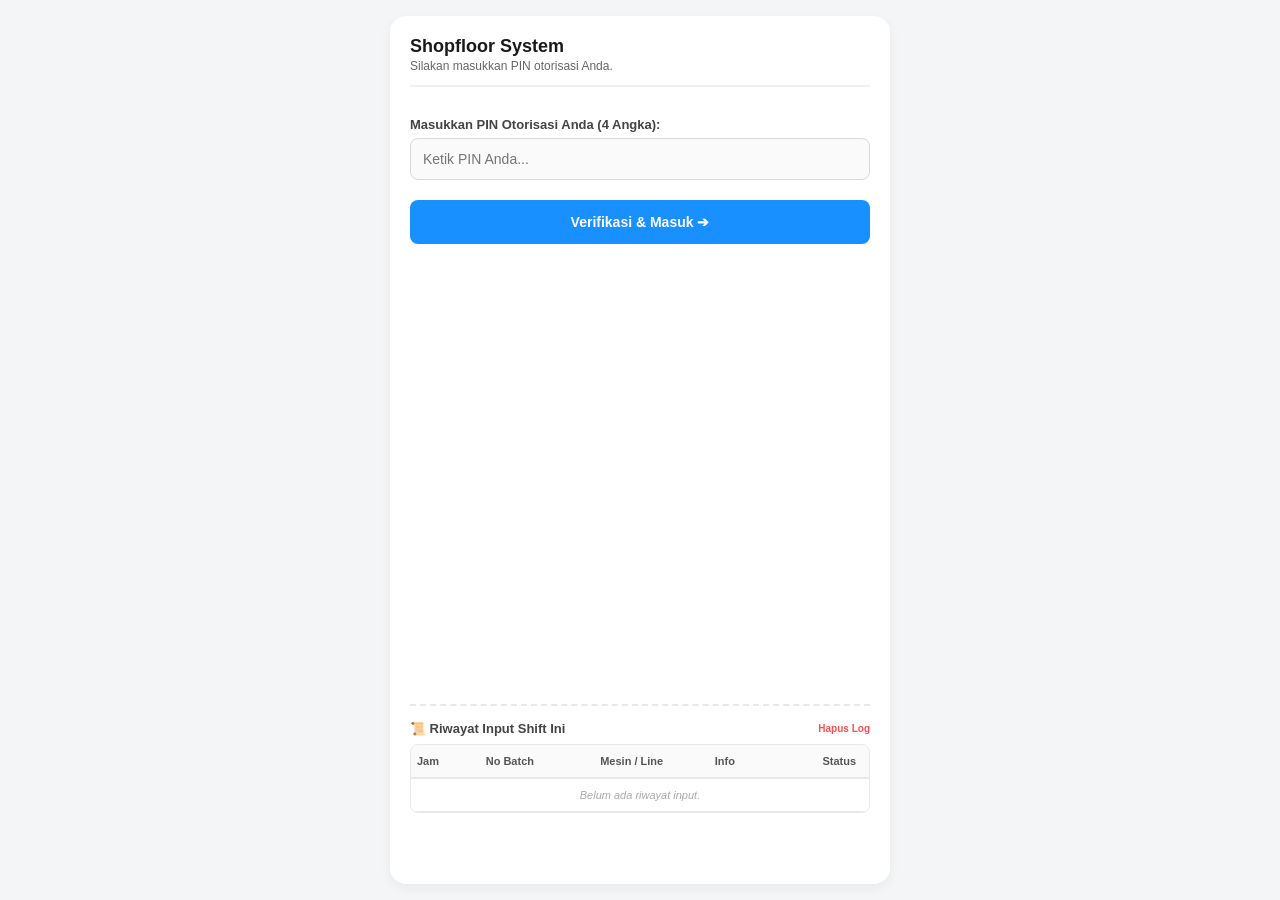
<file: index.html>
<!DOCTYPE html>
<html lang="id">
<head>
  <meta charset="UTF-8">
  <meta name="viewport" content="width=device-width, initial-scale=1.0">
  <title>Smart Shopfloor Dashboard</title>
  <!-- HUBUNGKAN KE FILE CSS EKSTERNAL -->
  <link rel="stylesheet" href="style.css">
</head>
<body>

<div class="app-container">
  <!-- HEADER PANEL -->
  <div class="header">
    <h1 id="txt-app-title">Shopfloor System</h1>
    <p id="txt-app-subtitle">Silakan masukkan PIN otorisasi Anda.</p>
    <button id="btn-logout" class="btn-logout" onclick="logoutAplikasi()">Keluar / Ganti PIN</button>
  </div>

  <!-- SECTION 1: LOGIN PIN -->
  <div id="sec-login" class="card-section" style="display: block;">
    <label for="input-pin">Masukkan PIN Otorisasi Anda (4 Angka):</label>
    <input type="password" id="input-pin" inputmode="numeric" pattern="[0-9]*" placeholder="Ketik PIN Anda..." onkeyup="cekPINPanjangKarakter()" />
    <button id="btn-login-submit" class="btn btn-primary" style="margin-top: 10px;" onclick="verifikasiPINKeBackend()">Verifikasi & Masuk ➔</button>
    <p id="txt-login-loading" style="font-size: 12px; color: #1890ff; text-align: center; margin-top: 10px; display: none; font-weight: 600;">🔄 Menghubungi server, mohon tunggu...</p>
  </div>

  <!-- =========================================================================
     🎀 LAYAR PEMILIHAN ROLE (INTERMEDIATE ROLE SELECTOR)
     ========================================================================= -->
<section id="sec-role-selector" style="display: none; max-width: 400px; margin: 40px auto; padding: 25px; background: #ffffff; border-radius: 12px; box-shadow: 0 4px 15px rgba(0,0,0,0.08); text-align: center;">
  <h3 style="margin-bottom: 8px; color: #262626; font-family: sans-serif; font-weight: 700;">Pilih Ruang Kerja Shift Ini</h3>
  <p style="font-size: 13px; color: #8c8c8c; margin-bottom: 24px; font-family: sans-serif;">Silakan tentukan form pelaporan yang ingin Anda isi saat ini.</p>
  
  <button type="button" onclick="pilihAksesRoleKerja('SIC')" style="width: 100%; padding: 14px; background: #1890ff; color: white; border: none; border-radius: 8px; font-weight: bold; font-size: 15px; margin-bottom: 14px; cursor: pointer; transition: background 0.2s;">
    📝 Catat Aktivitas Jam-Jaman (SIC)
  </button>
  
  <button type="button" onclick="pilihAksesRoleKerja('OEE')" style="width: 100%; padding: 14px; background: #52c41a; color: white; border: none; border-radius: 8px; font-weight: bold; font-size: 15px; cursor: pointer; transition: background 0.2s;">
    📊 Rekap Hasil Akhir Shift (OEE)
  </button>
</section>

  <!-- SECTION 2: FILTER DATA UNIVERSAL -->
  <div id="sec-filter" class="card-section">
    <!-- Generator Batch Baru Khusus SIC Mixing -->
    <div id="block-mixing-generator" style="display: none; background: #fff7e6; padding: 12px; border-radius: 8px; margin-bottom: 10px; border: 1px dashed #ffd591;">
      <label style="color: #d46b08; margin-top:0;">⚠️ Khusus SIC Mixing (Buat Batch Hulu):</label>
      <input type="text" id="input-batch-baru" placeholder="Ketik No Batch Baru..." style="margin-bottom: 6px;" />
      <button class="btn btn-primary" style="padding: 6px; font-size: 11px; background: #fa8c16;" onclick="generateBatchBaru()">Generate Batch</button>
    </div>

    <!-- 1. SEARCHABLE DROPDOWN NO BATCH -->
    <label for="select-batch">1. Pilih / Cari Nomor Batch Aktif:</label>
    <input type="text" id="select-batch" list="list-batch-aktif" placeholder="Ketik untuk mencari No Batch..." onchange="evaluasiKondisiTampilanUniversal()" />
    <datalist id="list-batch-aktif"></datalist>

    <!-- KONDISI A: FILTER OPERATOR/STAFF (SIC, QC, OEE) -->
    <div id="block-staff-filter-options">
      <div id="block-brand-and-machine-selectors">
        <!-- 2. SEARCHABLE DROPDOWN SUBBRAND -->
        <label for="select-subbrand">2. Pilih / Cari Subbrand Master:</label>
        <input type="text" id="select-subbrand" list="list-subbrand-aktif" placeholder="Ketik untuk mencari subbrand..." />
        <datalist id="list-subbrand-aktif"></datalist>

        <!-- 3. SEARCHABLE DROPDOWN NAMA MESIN -->
        <label for="select-mesin">3. Pilih / Cari Nama Mesin / Proses:</label>
        <input type="text" id="select-mesin" list="list-mesin-universal" placeholder="Ketik untuk mencari nama mesin..." onchange="evaluasiKondisiTampilanUniversal()" />
        <datalist id="list-mesin-universal"></datalist>

        <!-- 4. NOMOR MESIN ISIAN SINGKAT MANUAL -->
        <label id="lbl-select-no-mesin" for="select-no-mesin">4. Nomor Mesin / Line (Input Manual):</label>
        <input type="text" id="select-no-mesin" placeholder="Ketik nomor mesin fisis lapangan (misal: Line #1)..." />
      </div>

      <!-- KONDISIONAL INPUT PENANDA SPLIT BATCH EYESHADOW -->
      <div id="block-conditional-eyeshadow-kit" style="display: none; background: #fffbe6; padding: 14px; border: 1px dashed #ffe58f; border-radius: 8px; margin-top: 12px; margin-bottom: 4px; animation: fadeIn 0.3s;">
        <label for="input-eyeshadow-kit-digit" style="color: #d46b08; margin-top:0;">⚠️ Penanda Sub-Batch (Proses Press Eyeshadow):</label>
        <input type="number" id="input-eyeshadow-kit-digit" min="1" max="9" placeholder="Digunakan untuk kit (Isi Angka)..." onkeyup="kalkulasiLivePreviewSplitBatch()" />
        <p style="font-size: 11px; color:#555; margin-top: 2px;">No Batch tujuan di database: <b id="lbl-preview-split-batch" style="color:#096dd9;">—</b></p>
      </div>

      <!-- Parameter Tambahan Khusus Filter OEE Staff -->
      <div id="block-oee-extra-filter" style="display: none;">
        <label for="oee-spv">5. SPV Penanggung Jawab:</label>
        <select id="oee-spv"></select>
        
        <label for="oee-tanggal">6. Tanggal Produksi:</label>
        <input type="date" id="oee-tanggal" />

        <label for="oee-area">7. Area Kerja (Dinamis DB_Mesin):</label>
        <select id="oee-area"></select>
      </div>
    </div>

    <!-- KONDISI B: PREVIEW RINGKASAN DATA KUMULATIF (KHUSUS TIM SPV) -->
    <div id="block-spv-resume-view" style="display: none; margin-top: 10px;">
      <label style="color: #1890ff;">📝 Resume Akumulasi Performa Batch Saat Ini:</label>
      <div class="resume-card">
        <div class="resume-item"><span>Tanggal Mulai</span><span id="res-tgl">—</span></div>
        <div class="resume-item"><span>Varian Produk</span><span id="res-varian">—</span></div>
        <div class="resume-item"><span>Total Output (Pcs)</span><span id="res-output">0 Pcs</span></div>
        <div class="resume-item"><span>Total Reject (Pcs)</span><span id="res-reject" style="color:#cf1322;">0 Pcs</span></div>
        <div class="resume-item"><span>Total Reproses (Kg)</span><span id="res-repro" style="color:#d46b08;">0 Kg</span></div>
        <div class="resume-item"><span>Total Waktu Operasional</span><span id="res-waktu-kerja" style="color:#111;">—</span></div>
      </div>
    </div>

    <!-- GERBANG TOMBOL TIM SIC -->
    <div id="gate-sic" style="display: none;">
      <label>Pilih Status Aktivitas Jam Ini Untuk Membuka Form:</label>
      <div class="status-gate-grid">
        <button class="btn-gate gate-mulai" onclick="bukaFormDenganStatus('MULAI')">🟢 Mulai</button>
        <button class="btn-gate gate-sedang" onclick="bukaFormDenganStatus('SEDANG PROSES')">⚡ Sedang Proses</button>
        <button class="btn-gate gate-istirahat" onclick="bukaFormDenganStatus('ISTIRAHAT')">🟡 Istirahat</button>
        <button class="btn-gate gate-sanitasi" onclick="bukaFormDenganStatus('SANITASI')">🟢 Sanitasi</button>
        <button class="btn-gate gate-selesai" onclick="bukaFormDenganStatus('SELESAI')">⚫ Selesai</button>
      </div>
    </div>

    <!-- GERBANG TOMBOL QC, OEE, DAN MAINTENANCE -->
    <button id="btn-gate-universal" class="btn btn-primary" style="margin-top: 15px;" onclick="bukaFormDenganStatus('NORMAL')">Mulai Monitoring ➔</button>

    <!-- GERBANG LOCK SPV CLOSE OUT -->
    <button id="btn-gate-spv-close" class="btn btn-danger" style="margin-top: 20px; display: none;" onclick="eksekusiLockCloseOutSPVServer()">🔒 Verifikasi & Close Out Batch</button>
  </div>

  <!-- SECTION 3: FORM INPUT KUSTOM STAFF -->
  <div id="sec-form" class="card-section">
    <!-- TIM SIC FORM -->
    <div id="form-sic" style="display: none;">
      <h3 id="txt-status-sic-badge" style="margin-bottom: 12px; font-size:14px; color:#1890ff;">Status: SEDANG PROSES</h3>
      <label for="sic-output">Jumlah Output Kumulatif Jam Ini (Pcs):</label>
      <input type="number" id="sic-output" placeholder="0" min="0" />
      <label for="sic-alasan">Alasan Khusus (Jika ada kondisi tertentu):</label>
      <textarea id="sic-alasan" rows="3" placeholder="Ketik alasan khusus fisis lapangan..."></textarea>
    </div>

    <!-- TIM QC FORM -->
    <div id="form-qc" style="display: none;">
      <label>Pilih Status Monitoring Anda:</label>
      <div class="status-group-flex">
        <button id="btn-qc-status-awal" class="toggle-btn" onclick="setQCStatus('AWAL')">Awal Monitoring</button>
        <button id="btn-qc-status-akhir" class="toggle-btn" onclick="setQCStatus('AKHIR')">Akhir Monitoring</button>
      </div>
      <label for="qc-reject">Jumlah Reject (Pcs):</label>
      <input type="number" id="qc-reject" placeholder="0" min="0" />
      <label for="qc-repro">Jumlah Reproses (Kg):</label>
      <input type="number" id="qc-repro" placeholder="0" min="0" />
      <label for="qc-alasan">Alasan Terjadinya Reject / Reproses:</label>
      <textarea id="qc-alasan" rows="3" placeholder="Ketik alasan penyebab reject atau reproses..."></textarea>
    </div>

    <!-- TIM OEE STAFF FORM -->
    <div id="form-oee" style="display: none;">
      <div style="display:grid; grid-template-columns: 1fr 1fr; gap:10px;">
        <div><label for="oee-jam-mulai">Jam Mulai:</label><input type="time" id="oee-jam-mulai" /></div>
        <div><label for="oee-jam-selesai">Jam Selesai:</label><input type="time" id="oee-jam-selesai" /></div>
      </div>
      <label for="oee-istirahat">Waktu Istirahat (Menit):</label>
      <input type="number" id="oee-istirahat" placeholder="0" min="0" />
      <label for="oee-capaian">Capaian Produksi (Pcs):</label>
      <input type="number" id="oee-capaian" placeholder="0" min="0" />
      <label for="oee-mp">Jumlah Man Power (Orang):</label>
      <input type="number" id="oee-mp" placeholder="0" min="0" />
      <label for="oee-rusak">Jumlah Bahan Kemas Rusak:</label>
      <input type="number" id="oee-rusak" placeholder="0" min="0" />
      <label for="oee-alasan-rusak">Alasan Bahan Kemas Rusak:</label>
      <textarea id="oee-alasan-rusak" rows="2" placeholder="Ketik alasan..."></textarea>

      <!-- SEARCHABLE DROPDOWN VARIAN DETAIL -->
      <label for="oee-varian">8. Varian Detail (Searchable Dropdown):</label>
      <input type="text" id="oee-varian" list="list-varian-oee" placeholder="Ketik untuk mencari varian produk..." />
      <datalist id="list-varian-oee"></datalist>
    </div>

    <!-- TIM MAINTENANCE FORM -->
    <div id="form-maintenance" style="display: none;">
      <label>Status Pekerjaan:</label>
      <div class="status-group-flex">
        <button id="btn-maint-mulai" class="toggle-btn" onclick="setMaintenanceStatus('MULAI')">🟢 Mulai Kerja</button>
        <button id="btn-maint-selesai" class="toggle-btn" onclick="setMaintenanceStatus('SELESAI')">⚫ Selesai Kerja</button>
      </div>

      <label for="maint-search-mesin">Nama Mesin (Searchable Dropdown):</label>
      <input type="text" id="maint-search-mesin" list="list-mesin-maintenance" placeholder="Ketik untuk mencari nama mesin..." />
      <datalist id="list-mesin-maintenance"></datalist>

      <label for="maint-input-no-mesin">Nomor Mesin (Input Manual):</label>
      <input type="text" id="maint-input-no-mesin" placeholder="Ketik nomor/ID spesifik mesin..." />

      <label for="maint-jenis-rusak">Jenis Kerusakan (Input Manual):</label>
      <textarea id="maint-jenis-rusak" rows="2" placeholder="Ketik deskripsi fisis kerusakan komponen..."></textarea>

      <div id="block-maint-conditional-selesai" style="display: none; animation: fadeIn 0.2s;">
        <label for="maint-hasil">Hasil Pengerjaan:</label>
        <select id="maint-hasil">
          <option value="Baik">Baik (Selesai Total)</option>
          <option value="Perbaikan Sementara">Perbaikan Sementara</option>
          <option value="Tidak bisa diperbaiki">Tidak bisa diperbaiki</option>
        </select>

        <label for="maint-rekomendasi">Rekomendasi / Solusi:</label>
        <input type="text" id="maint-rekomendasi" placeholder="Ketik solusi jangka pendek/panjang..." />
      </div>
    </div>

    <!-- SUBMIT ACTIONS -->
    <button class="btn btn-success" style="margin-top: 15px;" onclick="kirimDataKeSpreadsheetServer()">🚀 Kirim Data Ke Server</button>
    <button class="btn" style="background:#f0f0f0; color:#333; margin-top: 8px; font-size:12px;" onclick="kembaliKeFilter()">⬅ Kembali</button>
  </div>

  <!-- SECTION 4: PANEL HISTORY LOG (SCROLLABLE) -->
  <div id="sec-history">
    <h3 style="font-size: 13px; font-weight: 700; color: #444; display: flex; justify-content: space-between; align-items: center;">
      <span>📜 Riwayat Input Shift Ini</span>
      <button onclick="clearHistoryLokal()" style="font-size: 10px; background: none; border: none; color: #ff4d4f; cursor: pointer; font-weight:600;">Hapus Log</button>
    </h3>
    
    <div class="table-scroll-container">
      <table class="log-table">
        <thead>
          <tr>
            <th style="width: 15%;">Jam</th>
            <th style="width: 25%;">No Batch</th>
            <th style="width: 25%;">Mesin / Line</th>
            <th style="width: 22%;">Info</th>
            <th style="width: 13%; text-align: center;">Status</th>
          </tr>
        </thead>
        <tbody id="history-table-body">
          <tr><td colspan="5" style="text-align:center; color:#aaa; font-style:italic;">Belum ada riwayat input.</td></tr>
        </tbody>
      </table>
    </div>
  </div>
</div>

<!-- HUBUNGKAN KE FILE JAVASCRIPT EKSTERNAL -->
<script src="script.js"></script>
</body>
</html>
</file>
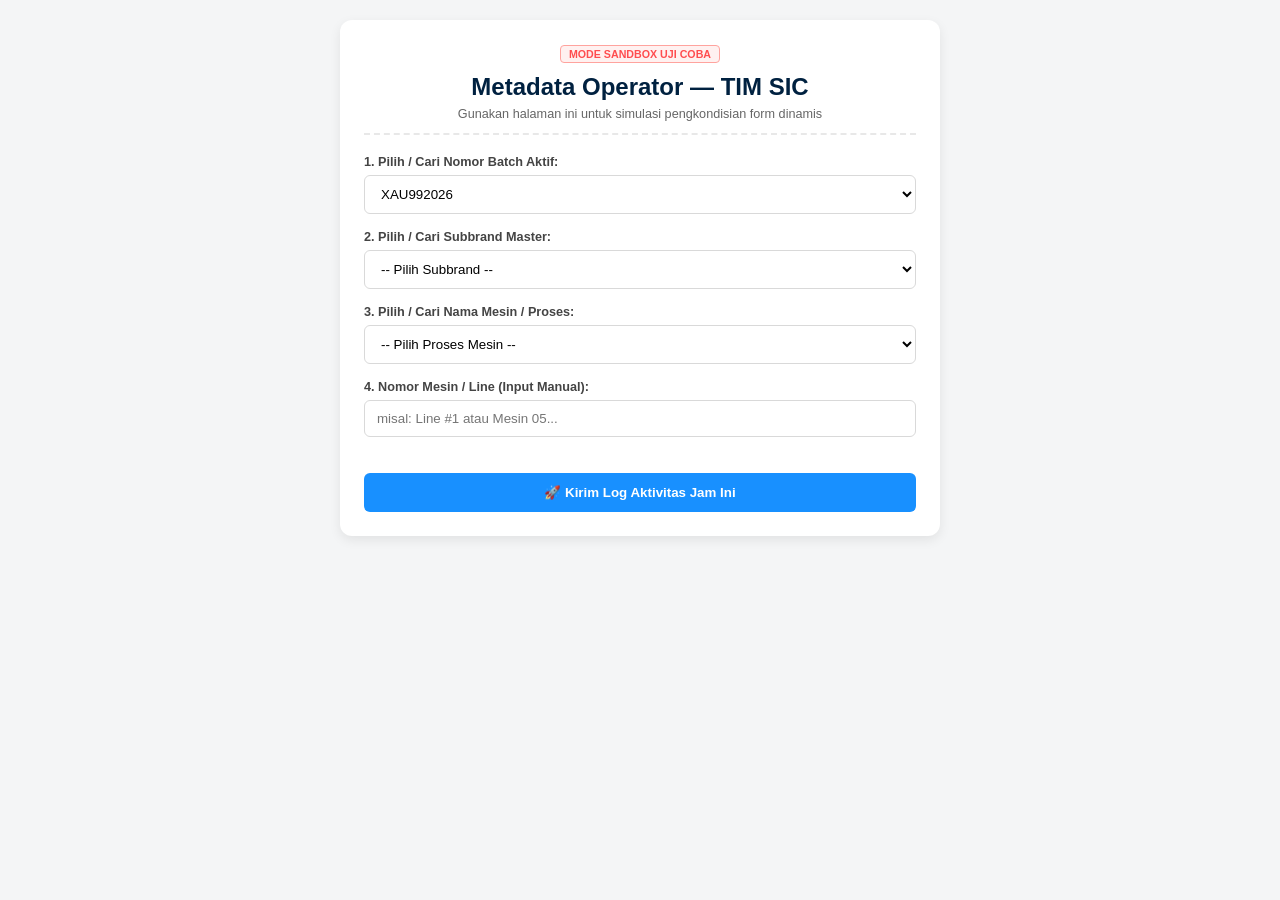
<file: sandbox.html>
<!DOCTYPE html>
<html lang="id">
<head>
  <meta charset="UTF-8">
  <meta name="viewport" content="width=device-width, initial-scale=1.0">
  <title>Sandbox Mode — Simulasi Modul Baru</title>
  <style>
    :root {
      --primary: #1890ff;
      --primary-hover: #40a9ff;
      --success: #52c41a;
      --warning: #fa8c16;
      --danger: #ff4d4f;
      --dark: #002140;
      --bg: #f4f5f6;
    }

    body {
      font-family: -apple-system, BlinkMacSystemFont, 'Segoe UI', Roboto, Helvetica, Arial, sans-serif;
      background-color: var(--bg);
      color: #333;
      margin: 0;
      padding: 20px;
      display: flex;
      justify-content: center;
    }

    .container {
      width: 100%;
      max-width: 600px;
      background: #ffffff;
      border-radius: 12px;
      box-shadow: 0 4px 12px rgba(0,0,0,0.08);
      padding: 24px;
      box-sizing: border-box;
    }

    .header {
      border-bottom: 2px dashed #e8e8e8;
      padding-bottom: 12px;
      margin-bottom: 20px;
      text-align: center;
    }

    .header h1 {
      font-size: 18pt;
      color: var(--dark);
      margin: 0;
    }

    .header p {
      font-size: 9.5pt;
      color: #666;
      margin: 6px 0 0 0;
    }

    .badge-sandbox {
      display: inline-block;
      background: #fff1f0;
      color: var(--danger);
      border: 1px solid #ffa39e;
      padding: 2px 8px;
      border-radius: 4px;
      font-size: 8pt;
      font-weight: bold;
      margin-bottom: 10px;
    }

    .form-group {
      margin-bottom: 16px;
    }

    label {
      display: block;
      font-size: 9.5pt;
      font-weight: 600;
      margin-bottom: 6px;
      color: #444;
    }

    input[type="text"], input[type="number"], select {
      width: 100%;
      padding: 10px 12px;
      border: 1px solid #d9d9d9;
      border-radius: 6px;
      font-size: 10pt;
      box-sizing: border-box;
      background: #fff;
      transition: all 0.3s;
    }

    input:focus, select:focus {
      border-color: var(--primary);
      outline: none;
      box-shadow: 0 0 0 2px rgba(24, 144, 255, 0.2);
    }

    /* Button Styles */
    .btn {
      padding: 10px 16px;
      font-size: 10pt;
      font-weight: 600;
      border: none;
      border-radius: 6px;
      cursor: pointer;
      display: inline-flex;
      align-items: center;
      justify-content: center;
      gap: 8px;
      transition: all 0.2s;
    }

    .btn-block { width: 100%; }
    .btn-warning { background: var(--warning); color: white; }
    .btn-warning:hover { background: #ff9c6e; }
    .btn-success { background: var(--success); color: white; }
    .btn-primary { background: var(--primary); color: white; }
    .btn-add-row { background: #fafafa; color: #555; border: 1px dashed #d9d9d9; }
    .btn-add-row:hover { background: #e6f7ff; border-color: var(--primary); color: var(--primary); }
    .btn-kombinasi { background: #f0f5ff; color: #2f54eb; border: 1px solid #adc6ff; padding: 4px 8px; font-size: 8.5pt; border-radius: 4px; }
    .btn-kombinasi.active { background: #52c41a; color: white; border-color: #52c41a; }
    .btn-delete { background: none; border: none; color: var(--danger); font-weight: bold; cursor: pointer; font-size: 14pt; }

    /* Conditional Element styling */
    #container-tombol-rm {
      display: none;
      background: #fff7e6;
      border: 1px dashed var(--warning);
      padding: 12px;
      border-radius: 8px;
      margin-bottom: 16px;
      animation: fadeIn 0.3s ease-in-out;
    }

    /* Modal / Pop-up Styles */
    .modal-overlay {
      display: none;
      position: fixed;
      top: 0; left: 0; width: 100%; height: 100%;
      background: rgba(0,0,0,0.5);
      z-index: 1000;
      justify-content: center;
      align-items: center;
      padding: 15px;
      box-sizing: border-box;
    }

    .modal-content {
      background: white;
      width: 100%;
      max-width: 550px;
      border-radius: 10px;
      padding: 20px;
      box-shadow: 0 4px 16px rgba(0,0,0,0.15);
      animation: slideDown 0.2s ease-out;
      max-height: 85vh;
      overflow-y: auto;
    }

    .modal-header {
      display: flex;
      justify-content: space-between;
      align-items: center;
      border-bottom: 1px solid #e8e8e8;
      padding-bottom: 10px;
      margin-bottom: 15px;
    }

    .modal-header h3 { margin: 0; color: var(--dark); font-size: 12pt; }

    /* Kit Configuration UI */
    #container-modul-kit {
      display: none;
      margin-top: 20px;
      border-top: 2px solid #e8e8e8;
      padding-top: 15px;
    }

    .kit-card {
      border: 1px solid #f0f0f0;
      background: #fafafa;
      border-radius: 8px;
      padding: 10px;
      margin-bottom: 10px;
    }

    .kit-row {
      display: flex;
      align-items: center;
      gap: 8px;
    }

    .kit-name { width: 80px; font-weight: bold; font-size: 9.5pt; color: #262626; }
    .flex-1 { flex: 1; }
    .w-90 { width: 90px; }

    .sub-kit-row {
      margin-top: 8px;
      padding-top: 8px;
      border-top: 1px dashed #e8e8e8;
      display: flex;
      align-items: center;
      gap: 8px;
      padding-left: 88px;
    }

    .sub-kit-label { font-size: 8.5pt; color: var(--warning); font-weight: 600; }

    @keyframes fadeIn { from { opacity: 0; } to { opacity: 1; } }
    @keyframes slideDown { from { transform: translateY(-20px); opacity: 0; } to { transform: translateY(0); opacity: 1; } }
  </style>
</head>
<body>

<div class="container">
  <div class="header">
    <span class="badge-sandbox">MODE SANDBOX UJI COBA</span>
    <h1>Metadata Operator — TIM SIC</h1>
    <p>Gunakan halaman ini untuk simulasi pengkondisian form dinamis</p>
  </div>

  <!-- Pertanyaan 1 -->
  <div class="form-group">
    <label>1. Pilih / Cari Nomor Batch Aktif:</label>
    <select id="input-batch">
      <option value="XAU992026">XAU992026</option>
      <option value="BATCH-TEST-001">BATCH-TEST-001</option>
    </select>
  </div>

  <!-- Pertanyaan 2 -->
  <div class="form-group">
    <label>2. Pilih / Cari Subbrand Master:</label>
    <select id="input-subbrand">
      <option value="" disabled selected>-- Pilih Subbrand --</option>
      <option value="IMP EYE SHADOW 11 COLOUR">IMP EYE SHADOW 11 COLOUR (Produk Kit & Mixing)</option>
      <option value="RISOLES MAYO PREMIUM">RISOLES MAYO PREMIUM (Produk Non-Kit & Mixing)</option>
      <option value="LIPBALM REGULER">LIPBALM REGULER (Produk Non-Kit & Non-Mixing)</option>
    </select>
  </div>

  <!-- Pertanyaan 3 -->
  <div class="form-group">
    <label>3. Pilih / Cari Nama Mesin / Proses:</label>
    <select id="input-mesin">
      <option value="" disabled selected>-- Pilih Proses Mesin --</option>
      <option value="Mixing Serbuk">Mixing Serbuk</option>
      <option value="Mixing Liquid">Mixing Liquid</option>
      <option value="Filling Unit">Filling Unit</option>
      <option value="Packing Manual">Packing Manual</option>
    </select>
  </div>

  <!-- Pertanyaan 4 -->
  <div class="form-group">
    <label>4. Nomor Mesin / Line (Input Manual):</label>
    <input type="text" placeholder="misal: Line #1 atau Mesin 05...">
  </div>

  <!-- Pemicu Kasus 1: Tombol Pop-up Raw Material (Hidden Default) -->
  <div id="container-tombol-rm">
    <p style="margin: 0 0 8px 0; font-size: 9pt; color: #b75100; font-weight: 600;">⚠️ Terdeteksi Proses Mixing! Mohon lengkapi data timbangan:</p>
    <button type="button" class="btn btn-block btn-warning" id="btn-buka-rm">⚖️ Isi Konsumsi Raw Material Batch Ini</button>
  </div>

  <!-- Pemicu Kasus 2: Pertanyaan Struktur Kit (Hidden Default) -->
  <div id="container-modul-kit">
    <div style="background: #e6f7ff; border: 1px solid #91d5ff; padding: 10px; border-radius: 6px; margin-bottom: 12px; font-size: 9pt; color: #0050b3;">
      📦 <b>Modul Perakitan Komponen Kit:</b> Silakan isi pelacakan nomor batch kit komponen di bawah ini.
    </div>
    <div id="list-input-kit"></div>
  </div>

  <button class="btn btn-block btn-primary" style="margin-top: 20px; padding: 12px;" onclick="alert('Simulasi kirim log jam-jaman sukses!')">🚀 Kirim Log Aktivitas Jam Ini</button>
</div>

<!-- POP-UP MODAL UNTUK RAW MATERIAL (KASUS 1) -->
<div class="modal-overlay" id="modal-rm">
  <div class="modal-content">
    <div class="modal-header">
      <h3>Form Konsumsi Raw Material Aktual</h3>
      <button class="btn-delete" id="btn-tutup-rm">&times;</button>
    </div>
    
    <div style="font-size: 8.5pt; color: #666; margin-bottom: 15px; background: #f5f5f5; padding: 8px; border-radius: 4px;">
      ℹ️ Cari bahan baku di kolom kiri lalu input kuantitas timbangan aktual (Kg) di kolom kanan sesuai <i>Batch Record</i>.
    </div>

    <table style="width: 100%; border-collapse: collapse;" id="tabel-rm">
      <thead>
        <tr style="border-bottom: 2px solid #e8e8e8; font-size: 9pt; color: #555; text-align: left;">
          <th style="padding: 6px; width: 65%;">Nama Raw Material</th>
          <th style="padding: 6px; width: 25%;">Qty (Kg)</th>
          <th style="padding: 6px; width: 10%; text-align: center;">Hapus</th>
        </tr>
      </thead>
      <tbody id="body-tabel-rm">
        <!-- Baris dinamis akan disuntik di sini via JS -->
      </tbody>
    </table>

    <button type="button" class="btn btn-block btn-add-row" id="btn-tambah-baris-rm" style="margin-top: 15px;">➕ Tambah Baris Bahan Baku</button>
    
    <div style="margin-top: 20px; border-top: 1px solid #e8e8e8; padding-top: 15px; text-align: right;">
      <button type="button" class="btn btn-success" id="btn-simpan-rm" style="width: 120px;">💾 Simpan</button>
    </div>
  </div>
</div>

<!-- =================================================================== -->
<!-- JAVASCRIPT LOGIC SIMULASI -->
<!-- =================================================================== -->
<script>
  // Mock Data Inventory Tim Gudang Raw Material (Searchable)
  const MASTER_INVENTORY_RM = [
    "RM-0012 - Talc Powder Premium A",
    "RM-0045 - Mica Shimmer Pearl B",
    "RM-0089 - Binder Liquid Type C",
    "RM-0102 - Magnesium Stearate",
    "RM-0314 - Methyl Paraben",
    "RM-A001 - Tepung Terigu Segitiga",
    "RM-A002 - Mayones Istimewa Baker",
    "RM-A003 - Smoked Beef Premium Slice"
  ];

  // Mock Data Konfigurasi Komponen Kit per Subbrand
  const MASTER_PRODUCT_KIT = {
    "IMP EYE SHADOW 11 COLOUR": ["Kit Wadah Casing", "Kit Cermin Internal", "Kit Aplikator Kuas", "Kit Penutup Akrilik"],
    "RISOLES MAYO PREMIUM": [], // Produk Reguler (Tanpa Kit)
    "LIPBALM REGULER": []       // Produk Reguler (Tanpa Kit)
  };

  // State / Variabel Penyimpanan Sementara di Layar
  let statusFormRM_SudahIsi = false;

  // DOM Elements Selector
  const elSubbrand = document.getElementById('input-subbrand');
  const elMesin = document.getElementById('input-mesin');
  const elContainerTombolRM = document.getElementById('container-tombol-rm');
  const elTombolBukaRM = document.getElementById('btn-buka-rm');
  const elContainerModulKit = document.getElementById('container-modul-kit');
  const elListInputKit = document.getElementById('list-input-kit');
  
  const modalRM = document.getElementById('modal-rm');
  const elBtnTutupRM = document.getElementById('btn-tutup-rm');
  const elBodyTabelRM = document.getElementById('body-tabel-rm');
  const elBtnTambahBarisRM = document.getElementById('btn-tambah-baris-rm');
  const elBtnSimpanRM = document.getElementById('btn-simpan-rm');

  // ===================================================================
  // INTERAKSI TRIGGER DINAMIS
  // ===================================================================

  // 1. Trigger saat Subbrand dipilih (Menentukan Munculnya Modul Kit)
  elSubbrand.addEventListener('change', function() {
    const subbrandVal = this.value;
    const daftarKit = MASTER_PRODUCT_KIT[subbrandVal] || [];
    
    // Reset status pengisian RM jika ganti subbrand
    statusFormRM_SudahIsi = false;
    elTombolBukaRM.className = "btn btn-block btn-warning";
    elTombolBukaRM.innerHTML = "⚖️ Isi Konsumsi Raw Material Batch Ini";

    // Bersihkan isi tabel RM lama di dalam modal, lalu buat 1 baris kosong default
    elBodyTabelRM.innerHTML = "";
    tambahBarisRawMaterialBaru();

    // Logika Menggelar Pertanyaan Kit secara dinamis (Kasus 2)
    if (daftarKit.length > 0) {
      elContainerModulKit.style.display = "block";
      elListInputKit.innerHTML = ""; // Clear existing
      
      daftarKit.forEach((namaKit) => {
        const uniqueId = namaKit.replace(/\s+/g, '-').toLowerCase();
        const kitCard = document.createElement('div');
        kitCard.className = "kit-card";
        kitCard.id = `card-${uniqueId}`;
        kitCard.innerHTML = `
          <div class="kit-row">
            <div class="kit-name">${namaKit}</div>
            <div class="flex-1"><input type="text" placeholder="Cari / Ketik No Batch ${namaKit}..." required></div>
            <div class="w-90"><input type="number" placeholder="Qty Pcs" style="text-align: center;" required></div>
            <div><button type="button" class="btn-kombinasi" onclick="toggleKombinasiBatchKit('${uniqueId}')">+ Kombinasi</button></div>
          </div>
          <div id="sub-batch-${uniqueId}" style="display:none;"></div>
        `;
        elListInputKit.appendChild(kitCard);
      });
    } else {
      elContainerModulKit.style.display = "none";
    }
  });

  // 2. Trigger saat Pilihan Proses Mesin Berubah (Menentukan Munculnya Tombol Pop-up RM)
  elMesin.addEventListener('change', function() {
    const mesinVal = this.value.toLowerCase();
    
    // Cek apakah mengandung kata "mixing"
    if (mesinVal.includes('mixing')) {
      elContainerTombolRM.style.display = "block";
    } else {
      elContainerTombolRM.style.display = "none";
    }
  });

  // ===================================================================
  // LOGIKA POP-UP FORM RAW MATERIAL (KASUS 1)
  // ===================================================================
  
  elTombolBukaRM.addEventListener('click', () => { modalRM.style.display = "flex"; });
  elBtnTutupRM.addEventListener('click', () => { modalRM.style.display = "none"; });

  // Fungsi membuat baris searchable dropdown kosong untuk RM
  function tambahBarisRawMaterialBaru() {
    const tr = document.createElement('tr');
    tr.style.borderBottom = "1px solid #f0f0f0";
    
    // Create options from master inventory
    let optionsHtml = `<option value="" disabled selected>Ketik / cari nama bahan baku...</option>`;
    MASTER_INVENTORY_RM.forEach(item => {
      optionsHtml += `<option value="${item}">${item}</option>`;
    });

    tr.innerHTML = `
      <td style="padding: 6px 4px;">
        <select class="select-rm" style="background:#fff;">${optionsHtml}</select>
      </td>
      <td style="padding: 6px 4px;">
        <input type="number" step="0.01" placeholder="0.00" style="text-align: right; background:#fff;" class="qty-rm">
      </td>
      <td style="padding: 6px 4px; text-align: center;">
        <button type="button" class="btn-delete" onclick="this.closest('tr').remove()">&times;</button>
      </td>
    `;
    elBodyTabelRM.appendChild(tr);
  }

  elBtnTambahBarisRM.addEventListener('click', tambahBarisRawMaterialBaru);

  // Klik Simpan di dalam Pop-up RM
  elBtnSimpanRM.addEventListener('click', function() {
    // Validasi sederhana: pastikan ada data yang diisi
    const allSelects = document.querySelectorAll('.select-rm');
    let valid = false;
    
    allSelects.forEach(sel => { if(sel.value) valid = true; });

    if(!valid) {
      alert("Mohon isi minimal satu jenis bahan baku sebelum menyimpan!");
      return;
    }

    // Ubah visual tombol pemicu di halaman utama menjadi warna hijau tanda sukses
    statusFormRM_SudahIsi = true;
    elTombolBukaRM.className = "btn btn-block btn-success";
    elTombolBukaRM.innerHTML = "✓ Raw Material Terisi (Klik untuk Ubah)";
    
    // Tutup Modal
    modalRM.style.display = "none";
    alert("Data Raw Material terkunci di memori simulasi sandbox!");
  });

  // ===================================================================
  // LOGIKA MULTI-BATCH KIT (KASUS 2)
  // ===================================================================
  
  function toggleKombinasiBatchKit(idKit) {
    const subContainer = document.getElementById(`sub-batch-${idKit}`);
    const card = document.getElementById(`card-${idKit}`);
    const btn = card.querySelector('.btn-kombinasi');

    if (subContainer.style.display === "none") {
      // Buka Baris Kombinasi Kedua
      subContainer.style.display = "block";
      card.style.borderColor = "#adc6ff";
      card.style.background = "#f0f5ff";
      btn.innerHTML = "✓ Aktif";
      btn.classList.add('active');
      
      subContainer.innerHTML = `
        <div class="sub-kit-row">
          <div class="sub-kit-label">↳ Batch 2:</div>
          <div class="flex-1"><input type="text" placeholder="Masukkan No Batch ke-2..." style="background:#fff;" required></div>
          <div class="w-90"><input type="number" placeholder="Qty Pcs" style="text-align: center; background:#fff;" required></div>
          <div style="width:58px; text-align:right;">
            <button type="button" class="btn-delete" style="font-size:10pt;" onclick="hapusKombinasiBatchKit('${idKit}')">Hapus</button>
          </div>
        </div>
      `;
    } else {
      hapusKombinasiBatchKit(idKit);
    }
  }

  function hapusKombinasiBatchKit(idKit) {
    const subContainer = document.getElementById(`sub-batch-${idKit}`);
    const card = document.getElementById(`card-${idKit}`);
    const btn = card.querySelector('.btn-kombinasi');
    
    subContainer.style.display = "none";
    subContainer.innerHTML = "";
    card.style.borderColor = "#f0f0f0";
    card.style.background = "#fafafa";
    btn.innerHTML = "+ Kombinasi";
    btn.classList.remove('active');
  }
</script>

</body>
</html>
</file>
<file: style.css>
/* --- RESET & BASE STYLES --- */
* { 
  box-sizing: border-box; 
  margin: 0; 
  padding: 0; 
  font-family: -apple-system, BlinkMacSystemFont, 'Segoe UI', Roboto, sans-serif; 
}

body { 
  background: #f4f5f6; 
  color: #333; 
  padding: 16px; 
  min-height: 100vh; 
  display: flex; 
  justify-content: center; 
}

.app-container { 
  max-width: 500px; 
  width: 100%; 
  background: #ffffff; 
  border-radius: 16px; 
  box-shadow: 0 4px 12px rgba(0,0,0,0.05); 
  padding: 20px; 
  min-height: calc(100vh - 32px); 
  display: flex; 
  flex-direction: column; 
}

/* --- HEADER UTAMA --- */
.header { 
  margin-bottom: 20px; 
  border-bottom: 2px solid #f0f0f0; 
  padding-bottom: 12px; 
  position: relative; 
}

.header h1 { 
  font-size: 18px; 
  color: #1a1a1a; 
  font-weight: 700; 
}

.header p { 
  font-size: 12px; 
  color: #666; 
  margin-top: 2px; 
}

.btn-logout { 
  position: absolute; 
  right: 0; 
  top: 2px; 
  background: #ff4d4f; 
  color: white; 
  border: none; 
  padding: 4px 10px; 
  border-radius: 6px; 
  font-size: 11px; 
  font-weight: 600; 
  cursor: pointer; 
  display: none; 
}

/* --- SECTIONS ANIMATION --- */
.card-section { 
  display: none; 
  animation: fadeIn 0.2s ease-in-out forwards; 
}

@keyframes fadeIn { 
  from { opacity: 0; } 
  to { opacity: 1; } 
}

/* --- FORM STYLES --- */
label { 
  display: block; 
  font-size: 13px; 
  font-weight: 600; 
  margin-bottom: 6px; 
  color: #444; 
  margin-top: 10px; 
}

input[type="text"], input[type="password"], input[type="number"], input[type="time"], input[type="date"], select, textarea { 
  width: 100%; 
  padding: 12px; 
  border: 1px solid #d9d9d9; 
  border-radius: 8px; 
  font-size: 14px; 
  margin-bottom: 10px; 
  outline: none; 
  background: #fafafa; 
}

input:focus, select:focus, textarea:focus { 
  border-color: #1890ff; 
  background: #fff; 
  box-shadow: 0 0 0 2px rgba(24,144,255,0.2); 
}

/* --- BUTTONS --- */
.btn { 
  width: 100%; 
  padding: 14px; 
  border: none; 
  border-radius: 8px; 
  font-size: 14px; 
  font-weight: 600; 
  cursor: pointer; 
  transition: all 0.2s; 
  text-align: center; 
}

.btn-primary { background: #1890ff; color: white; }
.btn-success { background: #52c41a; color: white; }
.btn-danger { background: #ff4d4f; color: white; }

/* --- GRID TOMBOL STATUS GATEWAY (SIC) --- */
.status-gate-grid { 
  display: grid; 
  grid-template-columns: repeat(2, 1fr); 
  gap: 10px; 
  margin-top: 15px; 
}

.btn-gate { 
  padding: 12px; 
  font-size: 13px; 
  font-weight: 600; 
  border: 1px solid #d9d9d9; 
  border-radius: 8px; 
  background: #fafafa; 
  cursor: pointer; 
  text-align: center; 
}

.gate-mulai { border-color: #b7eb8f; color: #389e0d; background: #f6ffed; }
.gate-sedang { border-color: #91d5ff; color: #096dd9; background: #e6f7ff; }
.gate-istirahat { border-color: #ffe58f; color: #d46b08; background: #fffbe6; }
.gate-sanitasi { border-color: #d3adf7; color: #531dab; background: #f9f0ff; }
.gate-selesai { border-color: #ffa39e; color: #cf1322; background: #fff1f0; grid-column: span 2; }

.status-group-flex { 
  display: grid; 
  grid-template-columns: 1fr 1fr; 
  gap: 10px; 
  margin-bottom: 14px; 
}

.toggle-btn { 
  padding: 12px; 
  border: 1px solid #d9d9d9; 
  border-radius: 8px; 
  font-weight: 600; 
  cursor: pointer; 
  background: #fafafa; 
  text-align: center; 
}

.toggle-btn.active { 
  background: #e6f7ff; 
  border-color: #1890ff; 
  color: #1890ff; 
}

/* --- SCROLLABLE CONTAINER UNTUK PANEL HISTORY LOG --- */
#sec-history { 
  margin-top: auto; 
  border-top: 2px dashed #e8e8e8; 
  padding-top: 15px; 
  min-height: 160px; 
  display: flex;
  flex-direction: column;
}

.table-scroll-container {
  max-height: 220px; 
  overflow-y: auto;  
  margin-top: 8px;
  border: 1px solid #e8e8e8;
  border-radius: 8px;
}

.log-table { 
  width: 100%; 
  border-collapse: collapse; 
  font-size: 11px; 
  text-align: left; 
}

.log-table th, .log-table td { 
  padding: 10px 6px; 
  border-bottom: 1px solid #e8e8e8; 
}

.log-table th { 
  background: #fafafa; 
  color: #555; 
  font-weight: 600; 
  position: sticky; 
  top: 0; 
  z-index: 1;
  border-bottom: 2px solid #e8e8e8;
}

.badge-info-log { 
  background: #f5f5f5; 
  color: #555; 
  padding: 2px 5px; 
  border-radius: 4px; 
  font-weight: 600; 
  font-size: 10px; 
  border: 1px solid #d9d9d9; 
}

.resume-card { 
  background: #fafafa; 
  border: 1px solid #e8e8e8; 
  border-radius: 8px; 
  padding: 14px; 
  margin-top: 10px; 
  font-size: 13px; 
  line-height: 1.6; 
}

.resume-item { 
  display: flex; 
  justify-content: space-between; 
  border-bottom: 1px dashed #eee; 
  padding: 4px 0; 
}

.resume-item span:first-child { color: #666; font-weight: 500; }
.resume-item span:last-child { color: #111; font-weight: 700; }
</file>
